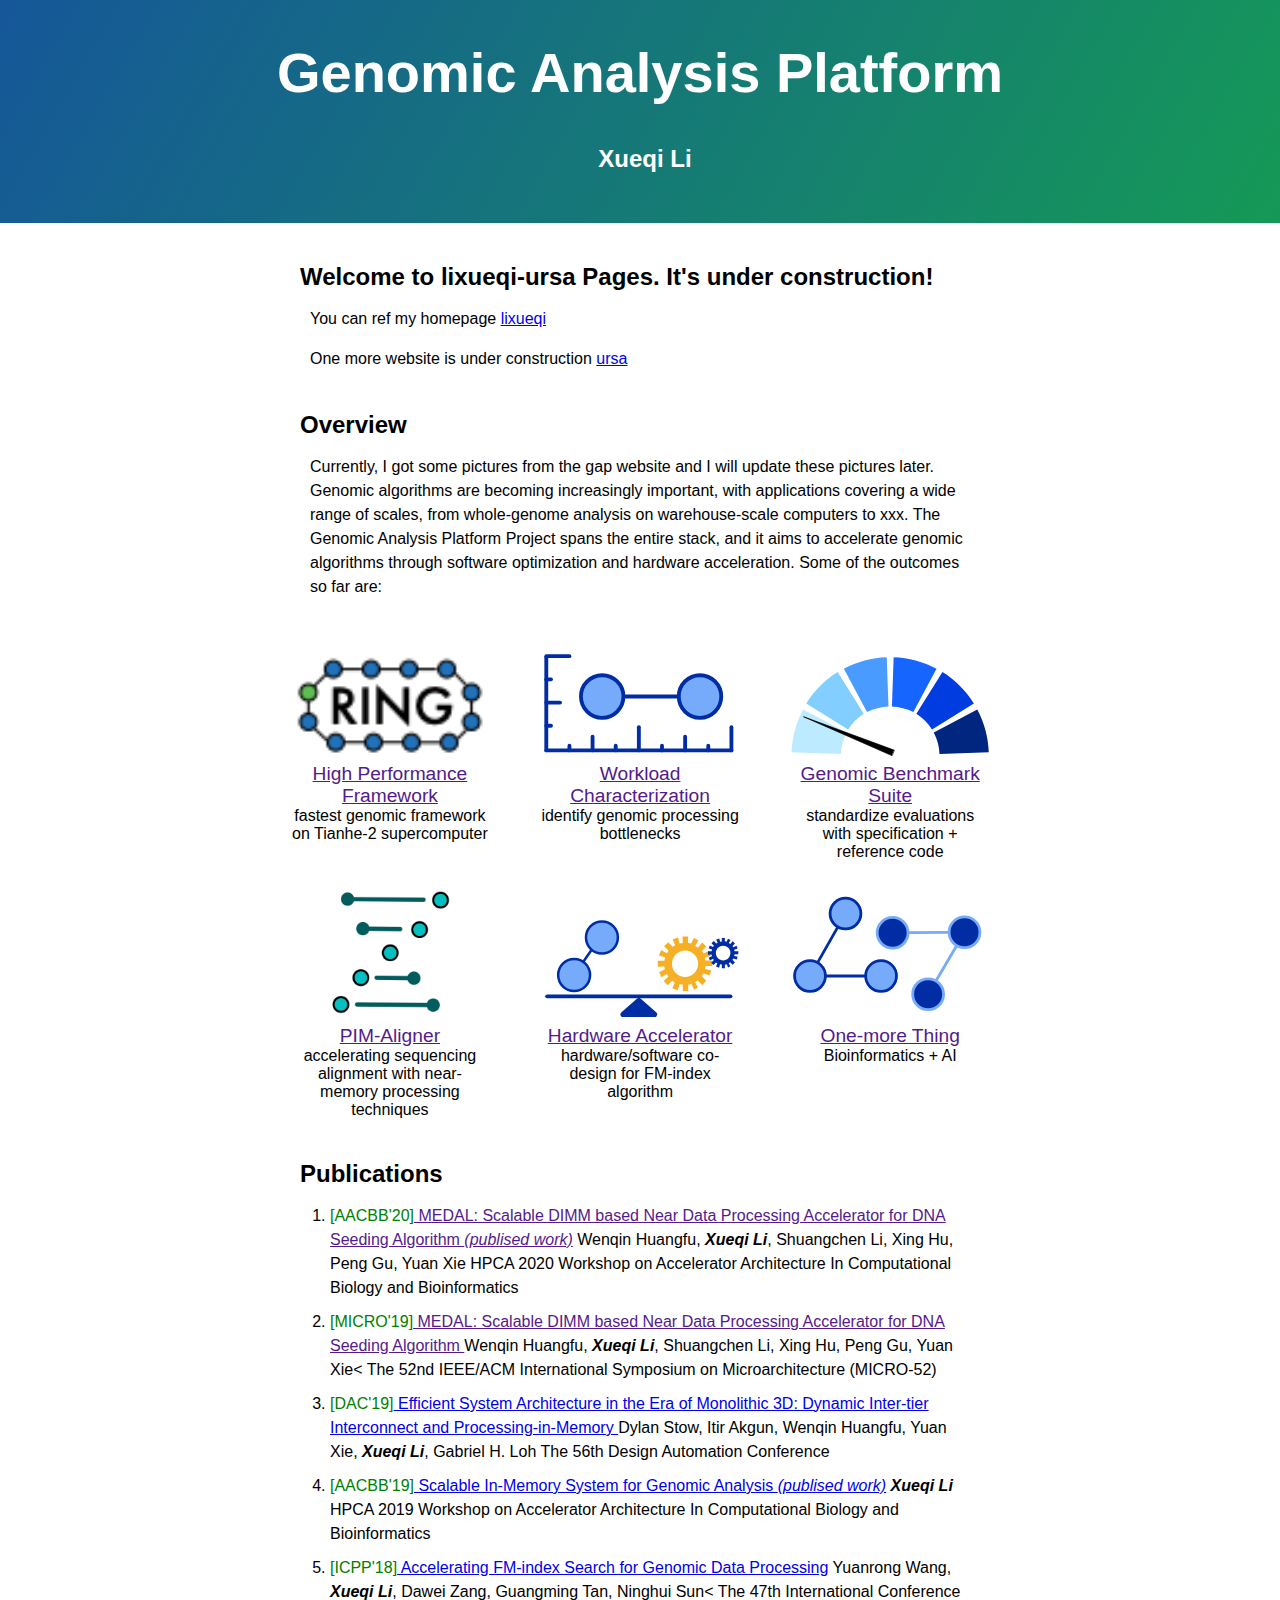
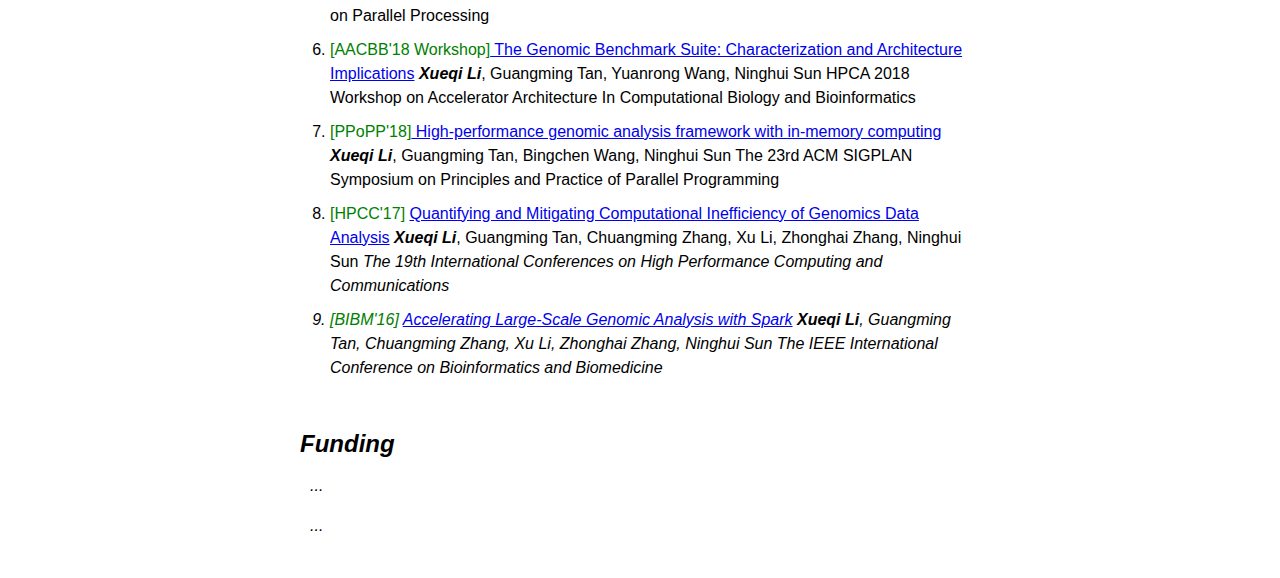
<file: ursa_genomic.html>
<!DOCTYPE html>

<html lang="en"><head><meta http-equiv="Content-Type" content="text/html; charset=UTF-8">
  
  <link rel="stylesheet" type="text/css" href="./pictures/gap.css">
  <link href="./pictures/css" rel="stylesheet" type="text/css">
  <title>URSA @ ICT</title>
  <style type="text/css">
      
      .page-header {
          color: #fff;
          text-align: center;
          background-color: #159957;
         background-image: linear-gradient(120deg, #155799, #159957);
         @include large {
    padding: 5rem 6rem;
  }

  @include medium {
    padding: 3rem 4rem;
  }

  @include small {
    padding: 2rem 1rem;
  }

        }
</style>

</head>

<body>


    <header class="page-header">
      
      <h1>Genomic Analysis Platform</h1>
      <h2>Xueqi Li</h2>   
    </header>

<section class="main-content">
      <h2 id="welcome-to-lixueqi-ursa-pages">Welcome to lixueqi-ursa Pages. It's under construction!</h2>
      <p>You can ref my homepage <a href="http://lixueqi.com">lixueqi</a></p>
      <p>One more website is under construction <a href="./html5up-dopetrope/index.html">ursa</a></p>
    </section>

  <section>
<h2>Overview</h2>

<p>Currently, I got some pictures from the gap website and I will update these pictures later. Genomic algorithms are becoming increasingly important, with applications covering a wide range of scales, from whole-genome analysis on warehouse-scale computers to xxx. The Genomic Analysis Platform Project spans the entire stack, and it aims to accelerate genomic algorithms through software optimization and hardware acceleration. Some of the outcomes so far are:</p>

<table>
  
  <tbody><tr class="icons">
    <td>
      <a href=""><img src="./pictures/dobfs.png" alt="direction-optimizing BFS" title=""></a>
    </td>
    <td>
      <a href=""><img src="./pictures/workload.svg" alt="GBSP" title=""></a>
    </td>
    <td>
      <a href=""><img src="./pictures/bench.svg" alt="GAP benchmark" title=""></a>
    </td>
  </tr>
  <tr class="blurbs">
    <td>
      <a href=""><h5>High Performance Framework</h5></a>fastest genomic framework on Tianhe-2 supercomputer
    </td>
    <td>
      <a href=""><h5>Workload Characterization</h5></a>identify genomic processing bottlenecks
    </td>
    <td>
      <a href=""><h5>Genomic Benchmark Suite</h5></a>standardize evaluations with specification + reference code
    </td>
  </tr>
  <tr class="icons">
    <td>
      <a href=""><img src="./pictures/gene.jpg" alt="GENE" title=""></a>
    </td>
    <td>
      <a href=""><img src="./pictures/gail.svg" alt="Graph Algorithm Iron Law" title=""></a>
    </td>
    <td>
      <a href=""><img src="./pictures/world.svg" alt="Real-world graph datasets" title=""></a>
    </td>
  </tr>

  <tr class="blurbs">
    <td>
      <a href=""><h5>PIM-Aligner</h5></a>accelerating sequencing alignment with near-memory processing techniques
    </td>
    <td>
      <a href=""><h5>Hardware Accelerator</h5></a>hardware/software co-design for FM-index algorithm
    </td>
    <td>
      <a href=""><h5>One-more Thing</h5></a>Bioinformatics + AI
    </td>
  </tr>
</tbody></table>

<h2>Publications</h2>

<ol>


                <li><span style="color:green">[AACBB'20]</span><a href=""> MEDAL: Scalable DIMM based Near Data Processing Accelerator for DNA Seeding Algorithm <i>(publised work)</i></a>
                Wenqin Huangfu, <strong><i>Xueqi Li</i></strong>, Shuangchen Li, Xing Hu, Peng Gu, Yuan Xie
                HPCA 2020 Workshop on Accelerator Architecture In Computational Biology and Bioinformatics
                </li>

                <li><span style="color:green">[MICRO'19]</span><a href=""> MEDAL: Scalable DIMM based Near Data Processing Accelerator for DNA Seeding Algorithm </a>
                Wenqin Huangfu, <strong><i>Xueqi Li</i></strong>, Shuangchen Li, Xing Hu, Peng Gu, Yuan Xie<
                The 52nd IEEE/ACM International Symposium on Microarchitecture (MICRO-52)
                </li>

                <li><span style="color:green">[DAC'19]</span><a href="https://dl.acm.org/citation.cfm?id=3323475&preflayout=tabs"> Efficient System Architecture in the Era of Monolithic 3D: Dynamic Inter-tier Interconnect and Processing-in-Memory </a>
                Dylan Stow, Itir Akgun, Wenqin Huangfu, Yuan Xie, <strong><i>Xueqi Li</i></strong>, Gabriel H. Loh
                The 56th Design Automation Conference
                </li>

                <li><span style="color:green">[AACBB'19]</span><a href="https://aacbb-workshop.github.io"> Scalable In-Memory System for Genomic Analysis <i>(publised work)</i></a>
                <strong><i>Xueqi Li</i></strong>
                HPCA 2019 Workshop on Accelerator Architecture In Computational Biology and Bioinformatics
                </li>

                <li><span style="color:green">[ICPP'18]</span><a href="https://dl.acm.org/citation.cfm?doid=3225058.3225134"> Accelerating FM-index Search for Genomic Data Processing</a>
                Yuanrong Wang, <strong><i>Xueqi Li</i></strong>, Dawei Zang, Guangming Tan, Ninghui Sun<
                The 47th International Conference on Parallel Processing
                </li>

                <li><span style="color:green">[AACBB'18 Workshop]</span><a href="https://aacbb-workshop.github.io"> The Genomic Benchmark Suite: Characterization and Architecture Implications</a>
                <strong><i>Xueqi Li</i></strong>, Guangming Tan, Yuanrong Wang, Ninghui Sun
                HPCA 2018 Workshop on Accelerator Architecture In Computational Biology and Bioinformatics
                </li>

                <li><span style="color:green">[PPoPP'18]</span><a href="https://dl.acm.org/citation.cfm?doid=3178487.3178511"> High-performance genomic analysis framework with in-memory computing</a>
                <strong><i>Xueqi Li</i></strong>, Guangming Tan, Bingchen Wang, Ninghui Sun
                The 23rd ACM SIGPLAN Symposium on Principles and Practice of Parallel Programming
                </li>

                <li><span style="color:green">[HPCC'17]</span> <a href="null"> Quantifying and Mitigating Computational Inefficiency of Genomics Data Analysis</a>
                <strong><i>Xueqi Li</i></strong>, Guangming Tan, Chuangming Zhang, Xu Li, Zhonghai Zhang, Ninghui Sun
                <em>The 19th International Conferences on High Performance Computing and Communications
                </li>

                <li><span style="color:green">[BIBM'16]</span> <a href="https://ieeexplore.ieee.org/document/7822614"> Accelerating Large-Scale Genomic Analysis with Spark</a>
                <strong><i>Xueqi Li</i></strong>, Guangming Tan, Chuangming Zhang, Xu Li, Zhonghai Zhang, Ninghui Sun
                The IEEE International Conference on Bioinformatics and Biomedicine
                </li>

              </ol>

<h2>Funding</h2>

<p>...</p>

<p>...</p>
</section>
<!-- analytics -->
<script async="" src="./pictures/analytics.js"></script><script type="text/javascript">
  (function(i,s,o,g,r,a,m){i['GoogleAnalyticsObject']=r;i[r]=i[r]||function(){
  (i[r].q=i[r].q||[]).push(arguments)},i[r].l=1*new Date();a=s.createElement(o),
  m=s.getElementsByTagName(o)[0];a.async=1;a.src=g;m.parentNode.insertBefore(a,m)
  })(window,document,'script','//www.google-analytics.com/analytics.js','ga');

  ga('create', 'UA-68588082-1', 'auto');
  ga('send', 'pageview');
</script>



</body></html>
</file>
<file: pictures/gap.css>
body {
  font-family: 'Oxygen', sans-serif;
  margin:0px 0px 40px 0px;
  min-width:800px;
}

header {
  color: #ffffff;
  margin:0px 0px 40px 0px;
  padding:40px;
}

header.blue {
  background-color: #284596;
}

header.gold {
  background-color: #f7af25;
}

header a {
  color: #ffffff;
  font-style: normal;
  text-decoration: none;
}

section {
  margin:auto;
  max-width:700px;
}

h1 {
  text-align: center;
  font-size: 350%;
  margin: 0px 0px 30px 0px;
}

h2 {
  margin-left:10px;
  margin-top:40px;
  margin-bottom:10px;
}

h3 {
  text-align: center;
  font-size:100%;
  font-weight:normal;
  font-style:italic;
}

h4 {
  text-align: center;
  font-size:120%;
  font-weight:normal;
  margin: 0px;
}

h5 {
  font-size:120%;
  font-weight:normal;
  margin: 0px;
}

p {
  margin-left:20px;
  margin-right:20px;
  line-height: 150%;
}

li {
  line-height: 150%;
}

ol {
  margin-right:20px;
}

img.big {
  float:left;
  width:180px;
  margin-left:5%;
  padding-bottom:50px;
}

img.small {
  float:left;
  width:100px;
  margin-left:5%;
  margin-right:10px;
}

img.fig {
  width:100%;
  margin-left:0;
  margin-right:0;
}

.centering {
  float:center;
  margin-top:15px;
}

.left_col {
  float:left;
  width:340px;
  margin-bottom:20px;
}

.right_col {
  float:right;
  width:340px;
  margin-bottom:50px;
}

mark.highlight {
  color:#f7af25;
  background: none;
}

figcaption {
  font-style: italic;
  font-weight: bold;
}

p+ul {
  margin-top:-10px;
}

ol li {
  padding-bottom:10px;
}


table {
  margin-left:0;
  margin-right:0;
  border-collapse: collapse;
  margin-top:50px;
}

tr.icons {
  vertical-align:bottom;
}

tr.blurbs {
  vertical-align:top;
  text-align: center;
}

td {
  width:200px;
  border: 0px solid transparent;
  background-clip: padding-box;
}

td img {
  width: 100%;
}

tr > td + td {
  border-left-width: 50px;
}

tr + tr.icons > td {
  border-top-width: 20px;
}
</file>
